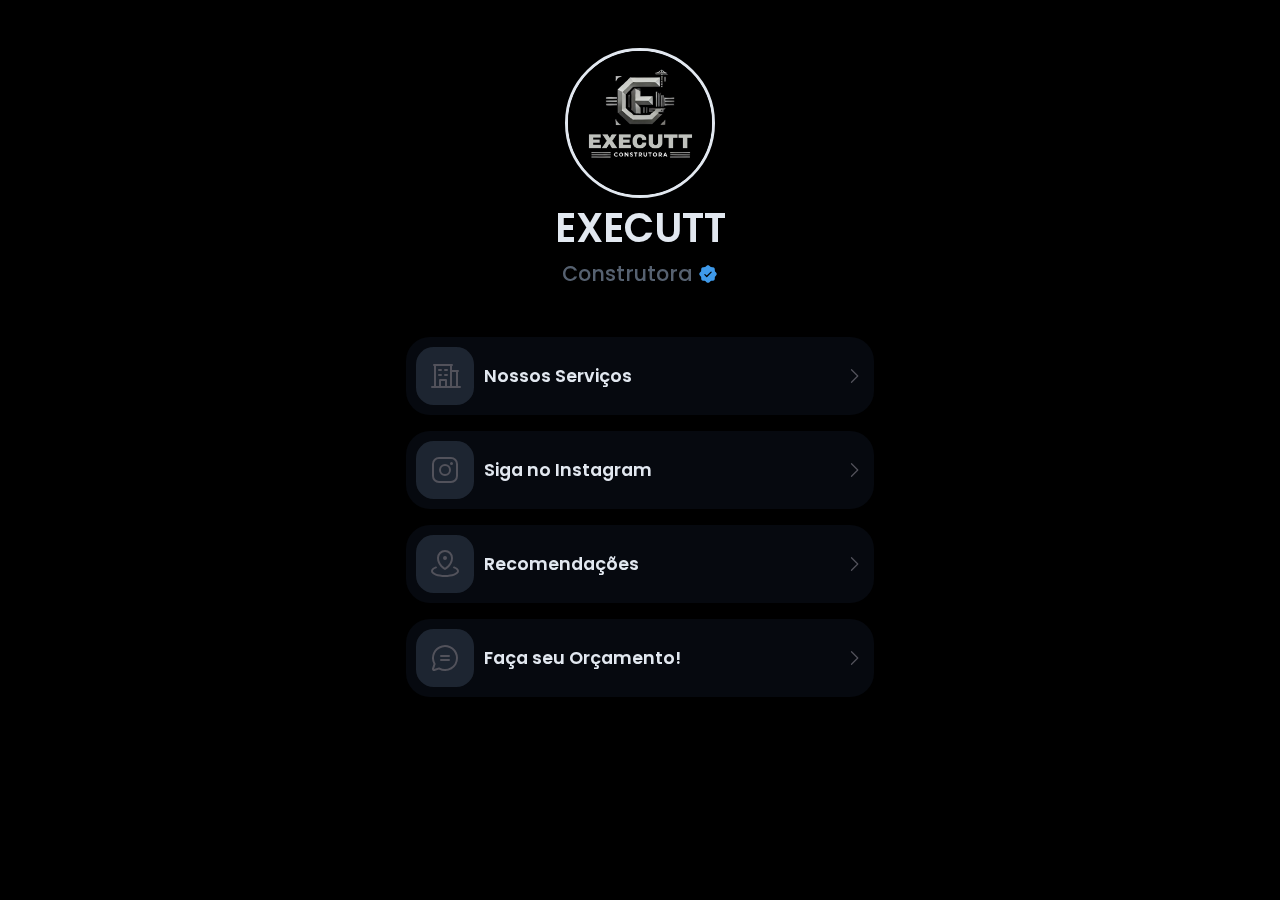
<file: index.html>
<!DOCTYPE html>
<html lang="pt-br">
<head>
    <meta charset="UTF-8">
    <meta name="viewport" content="width=device-width, initial-scale=1.0">
    <title>EXECUTT</title>
    <link rel="shortcut icon" href="imagem/favicon.ico" type="image/x-icon">
    <link rel="stylesheet" href="CSS/inicio.css">
</head>
<body>
    <div class="hero">
        <div class="img">
            <img src="imagem/executt.png" alt="logo da marca">
        </div>
        <span>EXECUTT</span>
        <span>
            Construtora
            <svg xmlns="http://www.w3.org/2000/svg" width="20" height="20" fill="#3f9aea" viewBox="0 0 256 256"><path d="M225.86,102.82c-3.77-3.94-7.67-8-9.14-11.57-1.36-3.27-1.44-8.69-1.52-13.94-.15-9.76-.31-20.82-8-28.51s-18.75-7.85-28.51-8c-5.25-.08-10.67-.16-13.94-1.52-3.56-1.47-7.63-5.37-11.57-9.14C146.28,23.51,138.44,16,128,16s-18.27,7.51-25.18,14.14c-3.94,3.77-8,7.67-11.57,9.14C88,40.64,82.56,40.72,77.31,40.8c-9.76.15-20.82.31-28.51,8S41,67.55,40.8,77.31c-.08,5.25-.16,10.67-1.52,13.94-1.47,3.56-5.37,7.63-9.14,11.57C23.51,109.72,16,117.56,16,128s7.51,18.27,14.14,25.18c3.77,3.94,7.67,8,9.14,11.57,1.36,3.27,1.44,8.69,1.52,13.94.15,9.76.31,20.82,8,28.51s18.75,7.85,28.51,8c5.25.08,10.67.16,13.94,1.52,3.56,1.47,7.63,5.37,11.57,9.14C109.72,232.49,117.56,240,128,240s18.27-7.51,25.18-14.14c3.94-3.77,8-7.67,11.57-9.14,3.27-1.36,8.69-1.44,13.94-1.52,9.76-.15,20.82-.31,28.51-8s7.85-18.75,8-28.51c.08-5.25.16-10.67,1.52-13.94,1.47-3.56,5.37-7.63,9.14-11.57C232.49,146.28,240,138.44,240,128S232.49,109.73,225.86,102.82Zm-52.2,6.84-56,56a8,8,0,0,1-11.32,0l-24-24a8,8,0,0,1,11.32-11.32L112,148.69l50.34-50.35a8,8,0,0,1,11.32,11.32Z"></path></svg>
        </span>
    </div>

    <div class="links">
        <a href="servico.html" class="item">
            <div class="item-wrap">
                <div>
                    <svg xmlns="http://www.w3.org/2000/svg" width="32" height="32" fill="#52525b" viewBox="0 0 256 256"><path d="M248,208H232V96a8,8,0,0,0,0-16H184V48a8,8,0,0,0,0-16H40a8,8,0,0,0,0,16V208H24a8,8,0,0,0,0,16H248a8,8,0,0,0,0-16ZM216,96V208H184V96ZM56,48H168V208H144V160a8,8,0,0,0-8-8H88a8,8,0,0,0-8,8v48H56Zm72,160H96V168h32ZM72,80a8,8,0,0,1,8-8H96a8,8,0,0,1,0,16H80A8,8,0,0,1,72,80Zm48,0a8,8,0,0,1,8-8h16a8,8,0,0,1,0,16H128A8,8,0,0,1,120,80ZM72,120a8,8,0,0,1,8-8H96a8,8,0,0,1,0,16H80A8,8,0,0,1,72,120Zm48,0a8,8,0,0,1,8-8h16a8,8,0,0,1,0,16H128A8,8,0,0,1,120,120Z"></path></svg>
                </div>
                Nossos Serviços
            </div>
            <svg xmlns="http://www.w3.org/2000/svg" width="20" height="20" fill="#52525b" viewBox="0 0 256 256"><path d="M181.66,133.66l-80,80a8,8,0,0,1-11.32-11.32L164.69,128,90.34,53.66a8,8,0,0,1,11.32-11.32l80,80A8,8,0,0,1,181.66,133.66Z"></path></svg>
        </a>
        <a href="#" class="item">
            <div class="item-wrap">
                <div>
                    <svg xmlns="http://www.w3.org/2000/svg" width="32" height="32" fill="#52525b" viewBox="0 0 256 256"><path d="M128,80a48,48,0,1,0,48,48A48.05,48.05,0,0,0,128,80Zm0,80a32,32,0,1,1,32-32A32,32,0,0,1,128,160ZM176,24H80A56.06,56.06,0,0,0,24,80v96a56.06,56.06,0,0,0,56,56h96a56.06,56.06,0,0,0,56-56V80A56.06,56.06,0,0,0,176,24Zm40,152a40,40,0,0,1-40,40H80a40,40,0,0,1-40-40V80A40,40,0,0,1,80,40h96a40,40,0,0,1,40,40ZM192,76a12,12,0,1,1-12-12A12,12,0,0,1,192,76Z"></path></svg>
                </div>
                Siga no Instagram
            </div>
            <svg xmlns="http://www.w3.org/2000/svg" width="20" height="20" fill="#52525b" viewBox="0 0 256 256"><path d="M181.66,133.66l-80,80a8,8,0,0,1-11.32-11.32L164.69,128,90.34,53.66a8,8,0,0,1,11.32-11.32l80,80A8,8,0,0,1,181.66,133.66Z"></path></svg>
        </a>
        <a href="https://g.page/r/CVuB86swqlUSEAE/review" class="item">
            <div class="item-wrap">
                <div>
                    <svg xmlns="http://www.w3.org/2000/svg" width="32" height="32" fill="#52525b" viewBox="0 0 256 256"><path d="M112,80a16,16,0,1,1,16,16A16,16,0,0,1,112,80ZM64,80a64,64,0,0,1,128,0c0,59.95-57.58,93.54-60,94.95a8,8,0,0,1-7.94,0C121.58,173.54,64,140,64,80Zm16,0c0,42.2,35.84,70.21,48,78.5,12.15-8.28,48-36.3,48-78.5a48,48,0,0,0-96,0Zm122.77,67.63a8,8,0,0,0-5.54,15C213.74,168.74,224,176.92,224,184c0,13.36-36.52,32-96,32s-96-18.64-96-32c0-7.08,10.26-15.26,26.77-21.36a8,8,0,0,0-5.54-15C29.22,156.49,16,169.41,16,184c0,31.18,57.71,48,112,48s112-16.82,112-48C240,169.41,226.78,156.49,202.77,147.63Z"></path></svg>
                </div>
                Recomendações
            </div>
            <svg xmlns="http://www.w3.org/2000/svg" width="20" height="20" fill="#52525b" viewBox="0 0 256 256"><path d="M181.66,133.66l-80,80a8,8,0,0,1-11.32-11.32L164.69,128,90.34,53.66a8,8,0,0,1,11.32-11.32l80,80A8,8,0,0,1,181.66,133.66Z"></path></svg>
        </a>
        <a href="https://api.whatsapp.com/send/?phone=5511946220353&text&type=phone_number&app_absent=0" class="item">
            <div class="item-wrap">
                <div>
                    <svg xmlns="http://www.w3.org/2000/svg" width="32" height="32" fill="#52525b" viewBox="0 0 256 256"><path d="M168,112a8,8,0,0,1-8,8H96a8,8,0,0,1,0-16h64A8,8,0,0,1,168,112Zm-8,24H96a8,8,0,0,0,0,16h64a8,8,0,0,0,0-16Zm72-8A104,104,0,0,1,79.12,219.82L45.07,231.17a16,16,0,0,1-20.24-20.24l11.35-34.05A104,104,0,1,1,232,128Zm-16,0A88,88,0,1,0,51.81,172.06a8,8,0,0,1,.66,6.54L40,216,77.4,203.53a7.85,7.85,0,0,1,2.53-.42,8,8,0,0,1,4,1.08A88,88,0,0,0,216,128Z"></path></svg>
                </div>
                Faça seu Orçamento!
            </div>
            <svg xmlns="http://www.w3.org/2000/svg" width="20" height="20" fill="#52525b" viewBox="0 0 256 256"><path d="M181.66,133.66l-80,80a8,8,0,0,1-11.32-11.32L164.69,128,90.34,53.66a8,8,0,0,1,11.32-11.32l80,80A8,8,0,0,1,181.66,133.66Z"></path></svg>
        </a>
    </div>
</body>
</html>
</file>
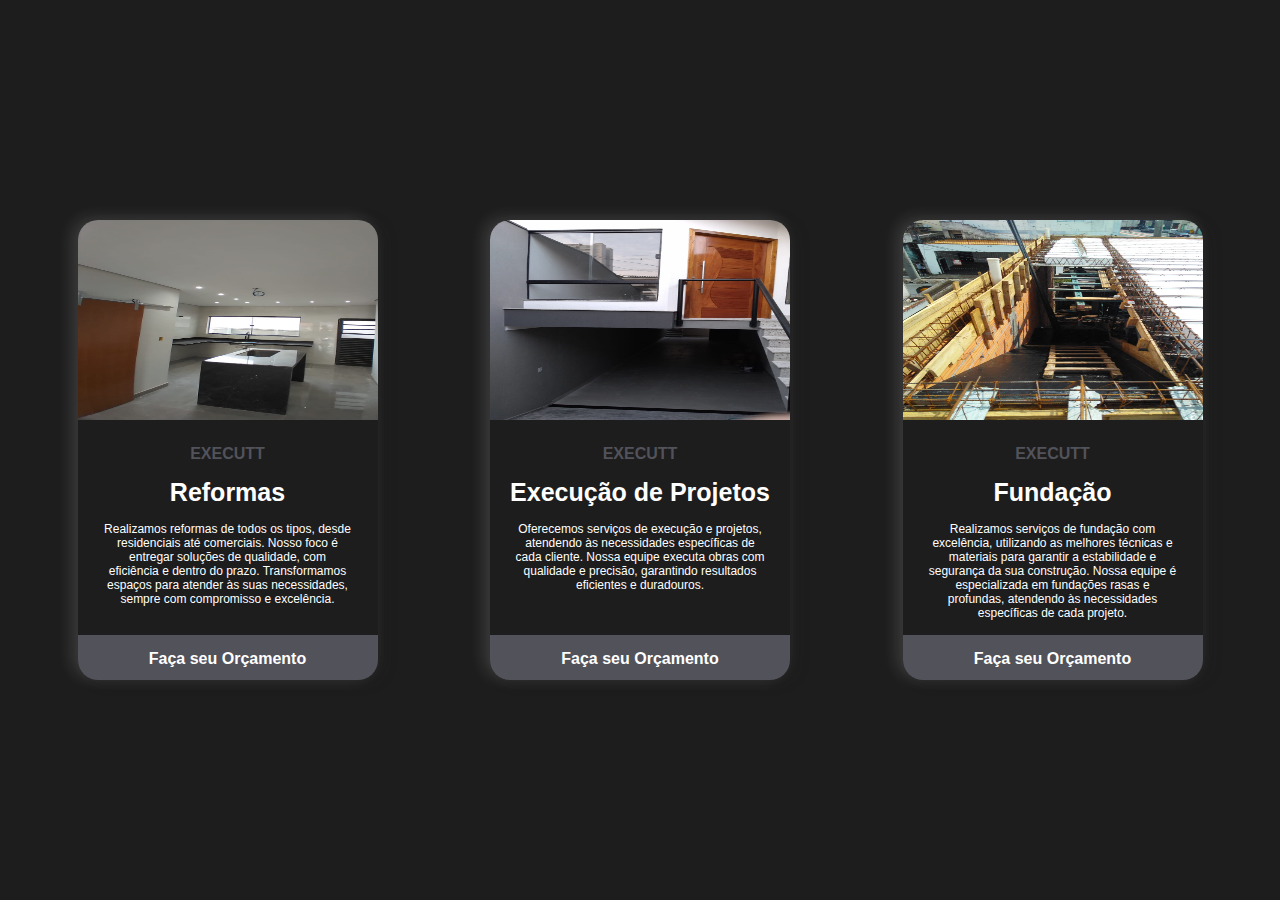
<file: servico.html>
<!DOCTYPE html>
<html lang="pt-br">
  <head>
    <meta charset="UTF-8" />
    <meta http-equiv="X-UA-Compatible" content="IE=edge" />
    <meta name="viewport" content="width=device-width, initial-scale=1.0" />
    <title>EXECUTT</title>
    <link rel="stylesheet" href="CSS/servico.css" />
    <link rel="shortcut icon" href="imagem/favicon.ico"image/x-icon">
  </head>
  <body>
    <div class="container">

      <!-- Card 1 -->
      <div class="card card-2">
        <!-- card-header -->
        <div class="card-header">
          <img src="imagem/acabamento4.jpg" class="card-img" />
        </div>
        <!-- card-header -->

        <!-- card-body -->
        <div class="card-body">
          <h3 class="card-local">EXECUTT</h3>
          <h2 class="card-titulo">Reformas</h2>
          <p class="card-texto">
            Realizamos reformas de todos os tipos, desde residenciais até comerciais. Nosso foco é entregar soluções de qualidade, com eficiência e dentro do prazo. Transformamos espaços para atender às suas necessidades, sempre com compromisso e excelência.
          </p> 
        </div>
        <!-- card-body -->

        <!-- card-footer -->
        <div class="card-footer">
          <a href="https://api.whatsapp.com/send/?phone=5511946220353&text&type=phone_number&app_absent=0" target="_blank">Faça seu Orçamento</a>
        </div>
        <!-- card-footer -->
      </div>
      <!-- Card 1 -->

      <!-- Card 2 -->
      <div class="card card-2">
        <!-- card-header -->
        <div class="card-header">
          <img src="imagem/faixada.jpg" class="card-img" />
        </div>
        <!-- card-header -->

        <!-- card-body -->
        <div class="card-body">
          <h3 class="card-local">EXECUTT</h3>
          <h2 class="card-titulo">Execução de Projetos</h2>
          <p class="card-texto">
            Oferecemos serviços de execução e projetos, atendendo às necessidades específicas de cada cliente. Nossa equipe executa obras com qualidade e precisão, garantindo resultados eficientes e duradouros.
          </p> 
        </div>
        <!-- card-body -->

        <!-- card-footer -->
        <div class="card-footer">
          <a href="https://api.whatsapp.com/send/?phone=5511946220353&text&type=phone_number&app_absent=0" target="_blank">Faça seu Orçamento</a>
        </div>
        <!-- card-footer -->
      </div>
      <!-- Card 2 -->
       <!-- Card 3 -->
      <div class="card card-2">
        <!-- card-header -->
        <div class="card-header">
          <img src="imagem/lage1.jpg" class="card-img" />
        </div>
        <!-- card-header -->

        <!-- card-body -->
        <div class="card-body">
          <h3 class="card-local">EXECUTT</h3>
          <h2 class="card-titulo">Fundação</h2>
          <p class="card-texto">
            Realizamos serviços de fundação com excelência, utilizando as melhores técnicas e materiais para garantir a estabilidade e segurança da sua construção. Nossa equipe é especializada em fundações rasas e profundas, atendendo às necessidades específicas de cada projeto.
          </p> 
        </div>
        <!-- card-body -->

        <!-- card-footer -->
        <div class="card-footer">
          <a href="https://api.whatsapp.com/send/?phone=5511946220353&text&type=phone_number&app_absent=0" target="_blank">Faça seu Orçamento</a>
        </div>
        <!-- card-footer -->
      </div>
      <!-- Card 3 -->



    

       
      
    </div>
  </body>
</html>
</file>
<file: CSS/inicio.css>
@import url('https://fonts.googleapis.com/css2?family=Poppins:ital,wght@0,100;0,200;0,300;0,400;0,500;0,600;0,700;0,800;0,900;1,100;1,200;1,300;1,400;1,500;1,600;1,700;1,800;1,900&display=swap');

:root {
    --white: #e2e8f0;
    --grey: #566170;
    --blue: #090d17a9;
    --lightblue: #1d2531;
}

* {
    margin: 0;
    padding: 0;
    box-sizing: border-box;
}

body {
    display: flex;
    align-items: center;
    flex-direction: column;
    padding: 3rem 0;
    gap: 3rem;
    font-family: 'Poppins', sans-serif;
    background: #000;
    /* url('imagens/fundook.jpg') no-repeat center center fixed; Imagem de fundo */
    background-size: cover; /* Ajusta a imagem para cobrir todo o fundo */
}

body::before {
    content: '';
    position: fixed;
    top: 0;
    left: 0;
    right: 0;
    bottom: 0;
    background: rgba(0, 0, 0, 0.80); /* Camada semi-transparente apenas sobre a imagem */
    z-index: 0; /* Coloca a camada abaixo do conteúdo */
}

.hero, .links, .item, .item-wrap {
    position: relative; /* Permite que o conteúdo fique acima da camada de cor */
    z-index: 1; /* Garante que o conteúdo esteja acima da camada de cor */
}

img {
    height: 100%;
    width: 100%;
}

.img {
    height: 150px;
    width: 150px;
    overflow: hidden;
    border-radius: 50%;
    border: 3px solid var(--white);
}

.hero {
    display: flex;
    flex-direction: column;
    align-items: center;
}

.hero span:nth-child(2) {
    font-size: 2.5rem;
    font-weight: 600;
    color: var(--white);
}

.hero span:nth-child(3) {
    font-size: 1.3rem;
    font-weight: 500;
    color: var(--grey);
    display: flex;
    align-items: center;
    gap: 5px;
}

.links {
    display: flex;
    flex-direction: column;
    gap: 1rem;
    width: 468px;
}

.item {
    display: flex;
    align-items: center;
    justify-content: space-between;
    width: 100%;
    background-color: var(--blue);
    padding: 10px;
    border-radius: 1.5rem;
    text-decoration: none;
    color: var(--white);
    font-weight: 600;
    font-size: 1.1rem;
    transition: .3s;
}

.item:hover {
    transform: scale(1.1);
}

.item-wrap {
    display: flex;
    align-items: center;
    gap: 10px;
}

.item-wrap div {
    padding: 13px;
    display: flex;
    align-items: center;
    justify-content: center;
    background-color: var(--lightblue);
    border-radius: 1.1rem;
}

@media (width <= 468px) {
    .links, .hero {
        width: 100%;
        padding: 0 1rem;
    }
}
</file>
<file: CSS/servico.css>
* {
    margin: 0;
    padding: 0;
    font-family: "Roboto", sans-serif;
  }

 :root {
    --text-color: #52525b;
    --text-letra: #fff; 
    --text-card: #0000;
}

  body {
    background-color: #000000e2;
    min-height: 100vh;
    display: flex;
    justify-content: center;
    align-items: center;
  }
  
  .container {
    width: 100%;
    display: flex;
    justify-content: space-evenly;
    flex-wrap: wrap;
  }
  
  /* Card */
  .card {
    width: 300px;
    height: 460px;
    margin: 35px;
    background-color: var(--text-card);
    border-radius: 20px;
    overflow: hidden;
    box-shadow: rgba(48, 48, 48, 0.128) 6px 2px 16px 0px, rgba(255, 255, 255, 0.148) -6px -2px 16px 0px;
    transition: 0.3s;
  }
  
  /* Card Header*/
  .card-header {
    width: 120%;
    height: 200px;
    overflow: hidden;
  }
  
  .card-img {
    min-width: 100%;
    width: auto;
    height: 100%;
  }
  
  /* Card Body */
  .card-body {
    height: 170px;
    padding: 15px;
    text-align: center;
    font-family: sans-serif;
  }
  
  .card-local {
    font-size: 16px;
    margin: 10px 0;
  }
  
  .card-titulo {
    font-size: 25px;
    margin: 15px 0;
    color: var(--text-letra);
  }
  
  .card-texto {
    font-size: 12px;
    width: 250px;
    margin: 0 auto;
    color: var(--text-letra);
  }
  
  /* Card Footer */
  .card-footer {
    margin-top: 15px;
    text-align: center;
    background-color: #000;
  }
  
  .card-footer a {
    color: #fff;
    display: block;
    padding: 15px;
    text-decoration: none;
    font-family: sans-serif;
    font-weight: 600;
  }
  
  /* Cores Cards */
  .card-1 .card-footer {
    background-color: var(--text-color);
  }
  
  .card-1 .card-local {
    color: var(--text-color);
  }
  
  .card-2 .card-footer {
    background-color: var(--text-color);
  }
  
  .card-2 .card-local {
    color: var(--text-color);
  }
  
  .card-3 .card-footer {
    background-color: var(--text-color);
  }
  
  .card-3 .card-local {
    color: var(--text-color);
  }
  
  /* Animação Hover */
  .card:hover {
    transform: scale3d(1.1, 1.1, 1);
  }

  
   

  /* AAriele silva*/
</file>
